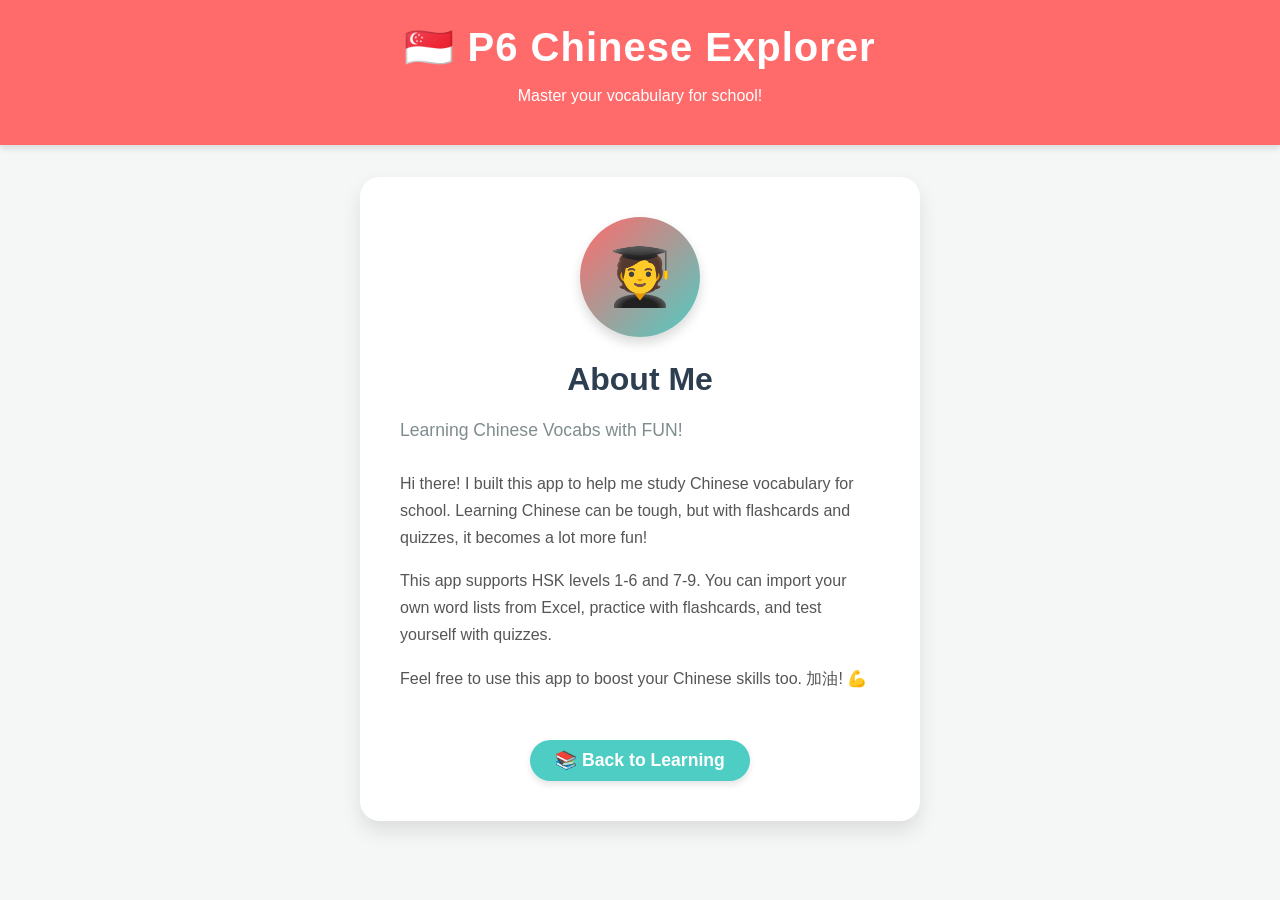
<file: about/index.html>
<!DOCTYPE html>
<html lang="en">

<head>
    <meta charset="UTF-8">
    <meta name="viewport" content="width=device-width, initial-scale=1.0">
    <title>About Me - P6 Chinese Explorer 🇸🇬</title>
    <link rel="stylesheet" href="../style.css">
    <style>
        .about-container {
            max-width: 600px;
            width: 100%;
            padding: 0 20px;
            box-sizing: border-box;
        }

        .about-card {
            background: white;
            border-radius: 20px;
            box-shadow: 0 10px 20px rgba(0, 0, 0, 0.1);
            padding: 2.5rem;
            text-align: center;
        }

        .avatar {
            width: 120px;
            height: 120px;
            border-radius: 50%;
            background: linear-gradient(135deg, var(--primary), var(--secondary));
            display: flex;
            align-items: center;
            justify-content: center;
            font-size: 3.5rem;
            margin: 0 auto 1.5rem;
            box-shadow: 0 6px 12px rgba(0, 0, 0, 0.15);
        }

        .about-card h2 {
            font-size: 2rem;
            margin: 0 0 0.5rem;
            color: var(--dark);
        }

        .about-card .tagline {
            color: #7f8c8d;
            font-size: 1.1rem;
            margin-bottom: 1.5rem;
        }

        .about-card p {
            font-size: 1rem;
            line-height: 1.7;
            color: #555;
            text-align: left;
        }

        .back-link {
            display: inline-block;
            margin-top: 2rem;
            text-decoration: none;
            background-color: var(--secondary);
            color: white;
            padding: 10px 25px;
            border-radius: 50px;
            font-weight: bold;
            font-size: 1.1rem;
            transition: transform 0.2s, box-shadow 0.2s;
            box-shadow: 0 4px 6px rgba(0, 0, 0, 0.1);
        }

        .back-link:hover {
            transform: translateY(-2px);
            box-shadow: 0 6px 8px rgba(0, 0, 0, 0.15);
        }

        @media (max-width: 600px) {
            .about-container {
                padding: 0 10px;
            }

            .about-card {
                padding: 1.5rem;
            }

            .avatar {
                width: 90px;
                height: 90px;
                font-size: 2.5rem;
                margin-bottom: 1rem;
            }

            .about-card h2 {
                font-size: 1.5rem;
            }

            .about-card .tagline {
                font-size: 0.95rem;
            }

            .about-card p {
                font-size: 0.9rem;
            }

            .back-link {
                font-size: 1rem;
                padding: 10px 20px;
            }
        }
    </style>
</head>

<body>

    <header>
        <h1>🇸🇬 P6 Chinese Explorer</h1>
        <p>Master your vocabulary for school!</p>
    </header>

    <div class="about-container">
        <div class="about-card">
            <div class="avatar">🧑‍🎓</div>
            <h2>About Me</h2>
            <p class="tagline">Learning Chinese Vocabs with FUN!</p>

            <p>
                Hi there! I built this app to help me study Chinese vocabulary for school.
                Learning Chinese can be tough, but with flashcards and quizzes, it becomes a lot more fun!
            </p>

            <p>
                This app supports HSK levels 1-6 and 7-9. You can import your own word lists
                from Excel, practice with flashcards, and test yourself with quizzes.
            </p>

            <p>
                Feel free to use this app to boost your Chinese skills too. 加油! 💪
            </p>

            <a href="../" class="back-link">📚 Back to Learning</a>
        </div>
    </div>

</body>

</html>
</file>
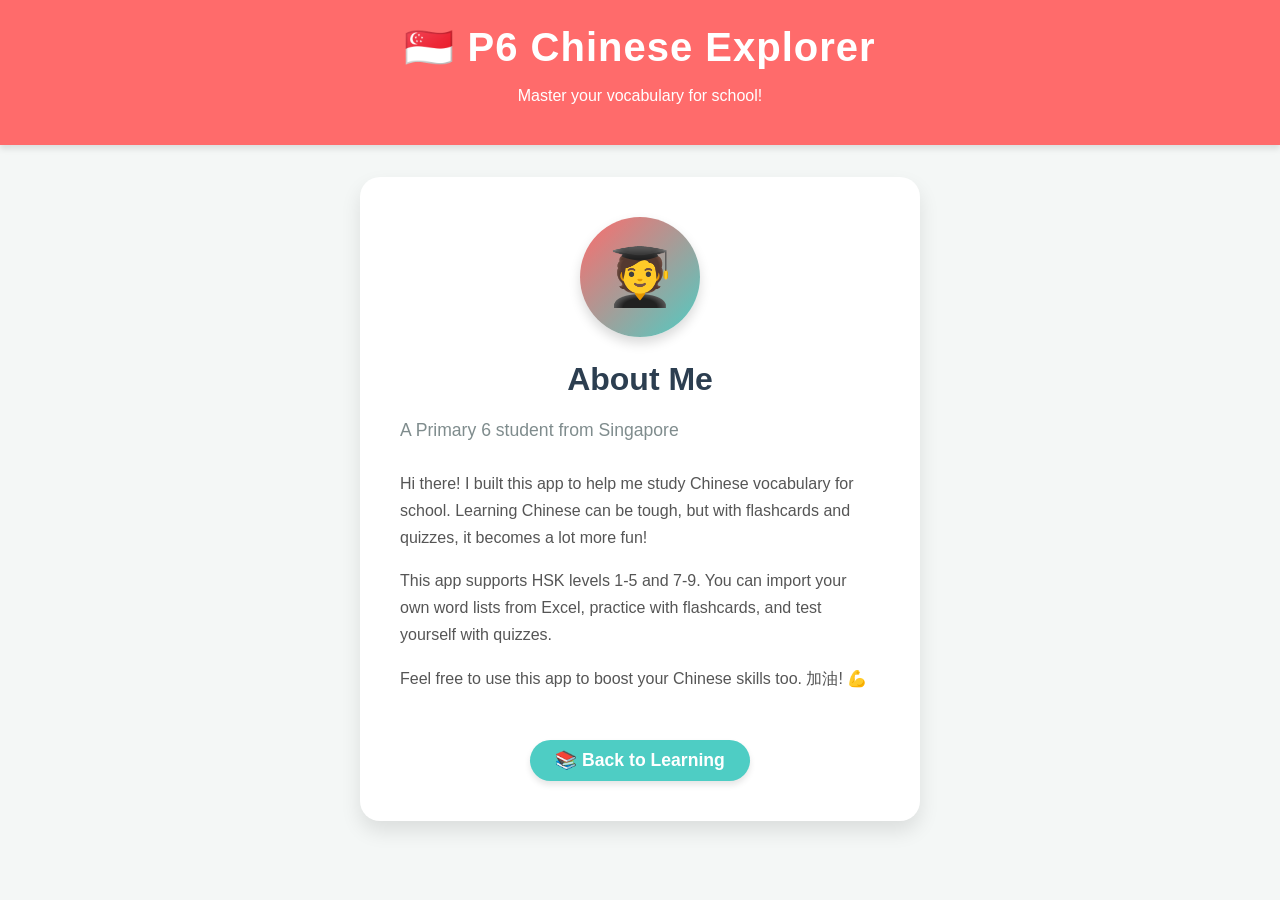
<file: about.html>
<!DOCTYPE html>
<html lang="en">

<head>
    <meta charset="UTF-8">
    <meta name="viewport" content="width=device-width, initial-scale=1.0">
    <title>About Me - P6 Chinese Explorer 🇸🇬</title>
    <link rel="stylesheet" href="style.css">
    <style>
        .about-container {
            max-width: 600px;
            width: 100%;
            padding: 0 20px;
            box-sizing: border-box;
        }

        .about-card {
            background: white;
            border-radius: 20px;
            box-shadow: 0 10px 20px rgba(0, 0, 0, 0.1);
            padding: 2.5rem;
            text-align: center;
        }

        .avatar {
            width: 120px;
            height: 120px;
            border-radius: 50%;
            background: linear-gradient(135deg, var(--primary), var(--secondary));
            display: flex;
            align-items: center;
            justify-content: center;
            font-size: 3.5rem;
            margin: 0 auto 1.5rem;
            box-shadow: 0 6px 12px rgba(0, 0, 0, 0.15);
        }

        .about-card h2 {
            font-size: 2rem;
            margin: 0 0 0.5rem;
            color: var(--dark);
        }

        .about-card .tagline {
            color: #7f8c8d;
            font-size: 1.1rem;
            margin-bottom: 1.5rem;
        }

        .about-card p {
            font-size: 1rem;
            line-height: 1.7;
            color: #555;
            text-align: left;
        }

        .back-link {
            display: inline-block;
            margin-top: 2rem;
            text-decoration: none;
            background-color: var(--secondary);
            color: white;
            padding: 10px 25px;
            border-radius: 50px;
            font-weight: bold;
            font-size: 1.1rem;
            transition: transform 0.2s, box-shadow 0.2s;
            box-shadow: 0 4px 6px rgba(0, 0, 0, 0.1);
        }

        .back-link:hover {
            transform: translateY(-2px);
            box-shadow: 0 6px 8px rgba(0, 0, 0, 0.15);
        }
    </style>
</head>

<body>

    <header>
        <h1>🇸🇬 P6 Chinese Explorer</h1>
        <p>Master your vocabulary for school!</p>
    </header>

    <div class="about-container">
        <div class="about-card">
            <div class="avatar">🧑‍🎓</div>
            <h2>About Me</h2>
            <p class="tagline">A Primary 6 student from Singapore</p>

            <p>
                Hi there! I built this app to help me study Chinese vocabulary for school.
                Learning Chinese can be tough, but with flashcards and quizzes, it becomes a lot more fun!
            </p>

            <p>
                This app supports HSK levels 1-5 and 7-9. You can import your own word lists
                from Excel, practice with flashcards, and test yourself with quizzes.
            </p>

            <p>
                Feel free to use this app to boost your Chinese skills too. 加油! 💪
            </p>

            <a href="index.html" class="back-link">📚 Back to Learning</a>
        </div>
    </div>

</body>

</html>
</file>
<file: style.css>
:root {
    --primary: #FF6B6B;
    --secondary: #4ECDC4;
    --accent: #FFE66D;

    --bg-main: #f4f7f6;
    --bg-card: rgba(255, 255, 255, 0.85);
    /* Glassmorphism */
    --bg-solid: #ffffff;
    --bg-elevated: #f8fdfc;
    --text-main: #2C3E50;
    --text-muted: #7f8c8d;
    --border-color: #bdc3c7;
    --shadow-color: rgba(31, 38, 135, 0.1);
    --shadow-hover: rgba(31, 38, 135, 0.2);
    --blur: blur(10px);
}

body.dark-theme {
    --primary: #ff5252;
    --secondary: #3aa39b;
    --accent: #FFD166;

    --bg-main: #121212;
    --bg-card: rgba(30, 30, 36, 0.85);
    --bg-solid: #1e1e24;
    --bg-elevated: #282830;
    --text-main: #f5f6fa;
    --text-muted: #a4b0be;
    --border-color: #40404a;
    --shadow-color: rgba(0, 0, 0, 0.5);
    --shadow-hover: rgba(0, 0, 0, 0.7);
    --blur: blur(12px);
}

body {
    font-family: 'Inter', -apple-system, BlinkMacSystemFont, 'Segoe UI', Roboto, Helvetica, Arial, sans-serif;
    background-color: var(--bg-main);
    color: var(--text-main);
    margin: 0;
    padding: 0;
    display: flex;
    flex-direction: column;
    align-items: center;
    min-height: 100vh;
    transition: background-color 0.4s ease, color 0.4s ease;
}

.theme-btn-wrapper {
    position: absolute;
    top: 15px;
    right: 20px;
    z-index: 100;
}

header {
    background-color: var(--primary);
    color: white;
    width: 100%;
    padding: 1.5rem 0;
    text-align: center;
    box-shadow: 0 4px 6px rgba(0, 0, 0, 0.1);
    margin-bottom: 2rem;
}

h1 {
    margin: 0;
    font-size: 2.5rem;
    letter-spacing: 1px;
}

.nav-buttons {
    display: flex;
    gap: 1rem;
    margin-bottom: 2rem;
}

button {
    padding: 10px 20px;
    font-size: 1.1rem;
    font-weight: bold;
    border: none;
    border-radius: 50px;
    cursor: pointer;
    transition: transform 0.2s cubic-bezier(0.175, 0.885, 0.32, 1.275), box-shadow 0.2s;
    background-color: var(--bg-solid);
    color: var(--text-main);
    box-shadow: 0 4px 6px var(--shadow-color);
}

button:active {
    transform: scale(0.95);
}

button:hover {
    transform: translateY(-2px);
    box-shadow: 0 6px 8px rgba(0, 0, 0, 0.15);
}

.btn-active {
    background-color: var(--secondary);
    color: white;
}

.filter-container {
    margin-bottom: 1.5rem;
    background: var(--bg-card);
    backdrop-filter: var(--blur);
    -webkit-backdrop-filter: var(--blur);
    padding: 10px 20px;
    border-radius: 50px;
    box-shadow: 0 4px 6px var(--shadow-color);
    display: flex;
    align-items: center;
    gap: 10px;
    flex-wrap: wrap;
    max-width: 600px;
    box-sizing: border-box;
}

.filter-container select {
    padding: 5px 10px;
    border-radius: 20px;
    border: 1px solid var(--border-color);
    font-size: 1rem;
    outline: none;
    cursor: pointer;
    font-family: inherit;
    background: var(--bg-solid);
    color: var(--text-main);
}

#search-filter {
    padding: 5px 10px;
    border-radius: 20px;
    border: 1px solid var(--border-color);
    font-size: 1rem;
    outline: none;
    font-family: inherit;
    flex-grow: 1;
    min-width: 150px;
    box-sizing: border-box;
    max-width: 100%;
    background: var(--bg-solid);
    color: var(--text-main);
}

.shuffle-btn {
    background-color: var(--accent);
    color: #2C3E50;
    border: none;
    border-radius: 50%;
    cursor: pointer;
    display: flex;
    align-items: center;
    justify-content: center;
    font-size: 1.5rem;
    transition: transform 0.2s, box-shadow 0.2s;
    box-shadow: 0 2px 4px var(--shadow-color);
    padding: 12px 20px;
}

.shuffle-btn:hover {
    transform: scale(1.1) rotate(15deg);
    box-shadow: 0 4px 6px rgba(0, 0, 0, 0.15);
}

/* --- App Container --- */
#app-container {
    width: 100%;
    max-width: 600px;
    padding: 0 20px 20px 20px;
    box-sizing: border-box;
    text-align: center;
}

/* --- Flashcard Mode --- */
.flashcard-container {
    perspective: 1000px;
    margin: 0 auto 2rem auto;
    width: 100%;
    height: 350px;
}

.flashcard {
    width: 100%;
    height: 100%;
    position: relative;
    transition: transform 0.6s;
    transform-style: preserve-3d;
    cursor: pointer;
}

.flashcard.is-flipped {
    transform: rotateY(180deg);
}

.card-face {
    position: absolute;
    width: 100%;
    height: 100%;
    backface-visibility: hidden;
    display: flex;
    flex-direction: column;
    justify-content: center;
    align-items: center;
    border-radius: 20px;
    box-shadow: 0 10px 20px var(--shadow-color);
    background-color: var(--bg-card);
    backdrop-filter: var(--blur);
    -webkit-backdrop-filter: var(--blur);
    padding: 20px;
    box-sizing: border-box;
    text-align: center;
    transition: box-shadow 0.3s ease;
}

.card-face:hover {
    box-shadow: 0 15px 30px var(--shadow-hover);
}

.card-front {
    border: 5px solid var(--secondary);
}

.card-back {
    background-color: var(--secondary);
    color: white;
    transform: rotateY(180deg);
    border: 5px solid var(--secondary);
}

.chinese-char {
    font-size: 5rem;
    margin: 0;
    color: var(--primary);
    width: 100%;
    word-wrap: break-word;
    overflow-y: auto;
    max-height: 70%;
}

.pinyin {
    font-size: 2rem;
    color: #7f8c8d;
    margin-top: 10px;
    word-wrap: break-word;
    max-width: 100%;
}

.english {
    font-size: 3.5rem;
    font-weight: bold;
    width: 100%;
    word-wrap: break-word;
    overflow-y: auto;
    max-height: 100%;
}

.chinese-char::-webkit-scrollbar,
.english::-webkit-scrollbar {
    width: 6px;
}

.chinese-char::-webkit-scrollbar-thumb {
    background-color: rgba(255, 107, 107, 0.3);
    border-radius: 10px;
}

.english::-webkit-scrollbar-thumb {
    background-color: rgba(255, 255, 255, 0.4);
    border-radius: 10px;
}

.controls {
    display: flex;
    justify-content: center;
    gap: 1rem;
    margin-top: 1rem;
}

.btn-action {
    background-color: var(--accent);
    color: #2C3E50;
    font-size: 1.2rem;
    padding: 12px 25px;
}

.btn-audio {
    background-color: var(--primary);
    color: white;
    font-size: 1.5rem;
    padding: 12px 20px;
    border-radius: 50%;
}

/* --- Quiz Mode --- */
#quiz-section {
    display: none;
    background-color: var(--bg-card);
    backdrop-filter: var(--blur);
    -webkit-backdrop-filter: var(--blur);
    padding: 2rem;
    border-radius: 20px;
    box-shadow: 0 10px 20px var(--shadow-color);
}

.question {
    font-size: 1.8rem;
    margin-bottom: 2rem;
}

.options-grid {
    display: grid;
    grid-template-columns: 1fr 1fr;
    gap: 1rem;
}

.option-btn {
    background-color: var(--bg-main);
    color: var(--text-main);
    border: 2px solid var(--border-color);
    font-size: 1.5rem;
    padding: 15px;
    border-radius: 10px;
    word-wrap: break-word;
    cursor: pointer;
    transition: transform 0.2s cubic-bezier(0.175, 0.885, 0.32, 1.275), background-color 0.2s, border-color 0.2s;
}

.option-btn:hover {
    border-color: var(--secondary);
    background-color: var(--bg-elevated);
    transform: scale(1.02);
}

.correct {
    background-color: #2ecc71 !important;
    color: white;
    border-color: #27ae60 !important;
}

.wrong {
    background-color: #e74c3c !important;
    color: white;
    border-color: #c0392b !important;
}

#score-display {
    font-size: 1.5rem;
    font-weight: bold;
    color: var(--primary);
    margin-top: 1rem;
}

/* --- Manage Section --- */
#manage-section {
    display: none;
    background-color: var(--bg-card);
    backdrop-filter: var(--blur);
    -webkit-backdrop-filter: var(--blur);
    padding: 2rem;
    border-radius: 20px;
    box-shadow: 0 10px 20px var(--shadow-color);
    text-align: left;
}

.manage-controls {
    display: flex;
    margin-bottom: 1rem;
    gap: 12px;
    flex-wrap: wrap;
}

.manage-controls input[type="file"] {
    display: none;
}

.file-upload-btn,
.export-btn {
    background-color: var(--secondary);
    color: white;
    padding: 8px 15px;
    border-radius: 8px;
    cursor: pointer;
    font-weight: bold;
    font-size: 0.9rem;
    border: none;
}

.export-btn {
    background-color: var(--primary);
}

.table-scroll {
    max-height: 400px;
    overflow-y: auto;
    margin-top: 1rem;
}

.table-scroll::-webkit-scrollbar {
    width: 3px;
}

.table-scroll::-webkit-scrollbar-track {
    background: transparent;
}

.table-scroll::-webkit-scrollbar-thumb {
    background-color: #ccc;
    border-radius: 3px;
}

table {
    width: 100%;
    border-collapse: collapse;
}

th,
td {
    border: 1px solid var(--border-color);
    padding: 8px;
    text-align: left;
}

th {
    background-color: var(--bg-solid);
    color: var(--text-main);
    position: sticky;
    top: 0;
    z-index: 1;
}

.add-form {
    display: flex;
    gap: 5px;
    margin-top: 1rem;
    flex-wrap: wrap;
}

.add-form input,
.add-form select {
    flex: 1;
    min-width: 100px;
    padding: 8px;
    border: 1px solid var(--border-color);
    background-color: var(--bg-solid);
    color: var(--text-main);
    border-radius: 4px;
    box-sizing: border-box;
    max-width: 100%;
}

.add-btn {
    background-color: #2ecc71;
    color: white;
    border: none;
    padding: 8px 15px;
    border-radius: 4px;
    cursor: pointer;
    font-weight: bold;
}

.del-btn {
    background: none;
    border: none;
    box-shadow: none;
    border-radius: 0;
    cursor: pointer;
    font-size: 0.85rem;
    padding: 4px;
    opacity: 0.5;
    transition: opacity 0.2s, transform 0.2s;
}

.del-btn:hover {
    opacity: 1;
    transform: scale(1.2);
    box-shadow: none;
}

/* --- Manage Filter/Sort --- */
.manage-filter {
    display: flex;
    align-items: center;
    gap: 8px;
    flex-wrap: wrap;
    margin-top: 1rem;
    padding-top: 1rem;
    border-top: 1px solid var(--border-color);
}

.manage-filter input[type="text"] {
    flex: 1;
    min-width: 120px;
    padding: 7px 10px;
    border: 1px solid var(--border-color);
    background-color: var(--bg-solid);
    color: var(--text-main);
    border-radius: 6px;
    font-size: 0.9rem;
    font-family: inherit;
    outline: none;
    box-sizing: border-box;
}

.manage-filter select {
    padding: 7px 10px;
    border: 1px solid var(--border-color);
    background-color: var(--bg-solid);
    color: var(--text-main);
    border-radius: 6px;
    font-size: 0.9rem;
    font-family: inherit;
    outline: none;
    cursor: pointer;
}

.sort-dir-btn {
    padding: 7px 12px !important;
    font-size: 0.85rem !important;
    border-radius: 6px !important;
    background-color: var(--secondary) !important;
    color: white !important;
    box-shadow: none !important;
    min-width: fit-content;
}

.sort-dir-btn:hover {
    transform: none !important;
    opacity: 0.85;
}

.manage-count {
    font-size: 0.85rem;
    color: #7f8c8d;
    white-space: nowrap;
    margin-left: auto;
}

.delete-all-btn {
    background-color: #e74c3c;
    color: white;
    border: none;
    padding: 8px 15px;
    border-radius: 8px;
    cursor: pointer;
    font-weight: bold;
    font-size: 0.9rem;
}

/* --- Import Modal --- */
.modal-overlay {
    position: fixed;
    top: 0;
    left: 0;
    width: 100%;
    height: 100%;
    background: rgba(0, 0, 0, 0.4);
    display: flex;
    align-items: center;
    justify-content: center;
    z-index: 1000;
}

.modal {
    background: var(--bg-card);
    backdrop-filter: var(--blur);
    border-radius: 16px;
    padding: 2rem;
    max-width: 380px;
    width: 90%;
    text-align: center;
    box-shadow: 0 15px 40px var(--shadow-hover);
    color: var(--text-main);
}

.modal h3 {
    margin: 0 0 0.3rem;
    font-size: 1.3rem;
    color: var(--dark);
}

.modal-desc {
    color: #7f8c8d;
    font-size: 0.9rem;
    margin-bottom: 1.5rem;
}

.modal-buttons {
    display: flex;
    gap: 10px;
}

.modal-btn {
    flex: 1;
    padding: 14px 10px !important;
    border-radius: 12px !important;
    font-size: 1rem !important;
    font-weight: bold;
    cursor: pointer;
    border: none;
    display: flex;
    flex-direction: column;
    align-items: center;
    gap: 6px;
    transition: transform 0.15s;
    box-shadow: none !important;
}

.modal-btn:hover {
    transform: scale(1.03) !important;
    box-shadow: none !important;
}

.modal-btn-merge {
    background-color: var(--secondary) !important;
    color: white !important;
}

.modal-btn-replace {
    background-color: var(--primary) !important;
    color: white !important;
}

.modal-btn-hint {
    font-size: 0.75rem;
    font-weight: normal;
    opacity: 0.85;
}

.modal-cancel {
    margin-top: 1rem;
    background: none !important;
    box-shadow: none !important;
    color: #7f8c8d !important;
    font-size: 0.9rem !important;
    padding: 6px 16px !important;
    border-radius: 8px !important;
}

.modal-cancel:hover {
    color: var(--dark) !important;
    background: var(--light) !important;
    transform: none !important;
    box-shadow: none !important;
}

/* ========== Mobile Responsive ========== */

@media (max-width: 600px) {
    .theme-btn-wrapper {
        position: absolute;
        top: 15px;
        left: 0;
        right: 0;
        display: flex;
        justify-content: center;
    }

    header {
        padding: 3.5rem 0 1rem 0;
        margin-bottom: 1rem;
    }

    h1 {
        font-size: 1.6rem;
    }

    header p {
        font-size: 0.85rem;
        margin: 0.3rem 0 0;
    }

    /* Nav buttons: wrap and fill width */
    .nav-buttons {
        flex-wrap: wrap;
        justify-content: center;
        gap: 0.5rem;
        margin-bottom: 1rem;
        padding: 0 10px;
    }

    .nav-buttons button,
    .nav-buttons a button {
        padding: 8px 14px;
        font-size: 0.9rem;
    }

    /* Filter bar: stack vertically on small screens */
    .filter-container {
        border-radius: 15px;
        padding: 10px 15px;
        margin: 0 10px 1rem;
        flex-direction: column;
        align-items: stretch;
        gap: 8px;
    }

    .filter-container label {
        text-align: center;
    }

    .filter-container select {
        width: 100%;
        padding: 8px 10px;
        font-size: 1rem;
    }

    #search-filter {
        width: 100%;
        min-width: 0;
        padding: 8px 10px;
        font-size: 1rem;
    }

    .shuffle-btn {
        align-self: center;
    }

    /* App container: tighter padding */
    #app-container {
        padding: 0 10px 20px 10px;
    }

    /* Flashcard: shorter on mobile */
    .flashcard-container {
        height: 280px;
        margin-bottom: 1.5rem;
    }

    .card-face {
        border-radius: 15px;
        padding: 15px;
    }

    .card-front {
        border-width: 3px;
    }

    .card-back {
        border-width: 3px;
    }

    .chinese-char {
        font-size: 3.5rem;
    }

    .pinyin {
        font-size: 1.4rem;
        margin-top: 5px;
    }

    .english {
        font-size: 2.5rem;
    }

    /* Controls */
    .controls {
        gap: 0.6rem;
    }

    .btn-action {
        font-size: 1rem;
        padding: 10px 18px;
    }

    .btn-audio {
        font-size: 1.2rem;
        padding: 10px 16px;
    }

    /* Quiz */
    #quiz-section {
        padding: 1.2rem;
        border-radius: 15px;
    }

    .question {
        font-size: 1.3rem;
        margin-bottom: 1.2rem;
    }

    .question span {
        font-size: 2.2rem !important;
    }

    .options-grid {
        grid-template-columns: 1fr;
        gap: 0.6rem;
    }

    .option-btn {
        font-size: 1.2rem;
        padding: 12px;
    }

    #score-display {
        font-size: 1.2rem;
    }

    /* Manage section */
    #manage-section {
        padding: 1.2rem;
        border-radius: 15px;
    }

    #manage-section h2 {
        font-size: 1.4rem;
    }

    .manage-controls {
        flex-direction: column;
        gap: 8px;
    }

    .manage-controls>div {
        width: 100%;
    }

    .file-upload-btn,
    .export-btn {
        flex: 1;
        text-align: center;
        padding: 10px 12px;
        font-size: 0.85rem;
    }

    .manage-controls .del-btn {
        flex: 1;
    }

    /* Manage filter */
    .manage-filter {
        flex-direction: column;
        align-items: stretch;
    }

    .manage-filter input[type="text"] {
        min-width: 0;
        width: 100%;
    }

    .manage-filter select {
        width: 100%;
    }

    .sort-dir-btn {
        width: 100%;
    }

    .manage-count {
        text-align: center;
        margin-left: 0;
    }

    /* Add form: stack inputs */
    .add-form {
        flex-direction: column;
    }

    .add-form input,
    .add-form select {
        min-width: unset;
        width: 100%;
        padding: 10px;
        font-size: 1rem;
    }

    .add-btn {
        width: 100%;
        padding: 10px;
        font-size: 1rem;
    }

    /* Table: make it scrollable and compact */
    table {
        font-size: 0.85rem;
    }

    th,
    td {
        padding: 6px 5px;
    }
}

/* Extra small screens (very narrow phones) */
@media (max-width: 360px) {
    h1 {
        font-size: 1.3rem;
    }

    .nav-buttons button,
    .nav-buttons a button {
        padding: 6px 10px;
        font-size: 0.8rem;
    }

    .flashcard-container {
        height: 240px;
    }

    .chinese-char {
        font-size: 2.8rem;
    }

    .english {
        font-size: 2rem;
    }
}
</file>
